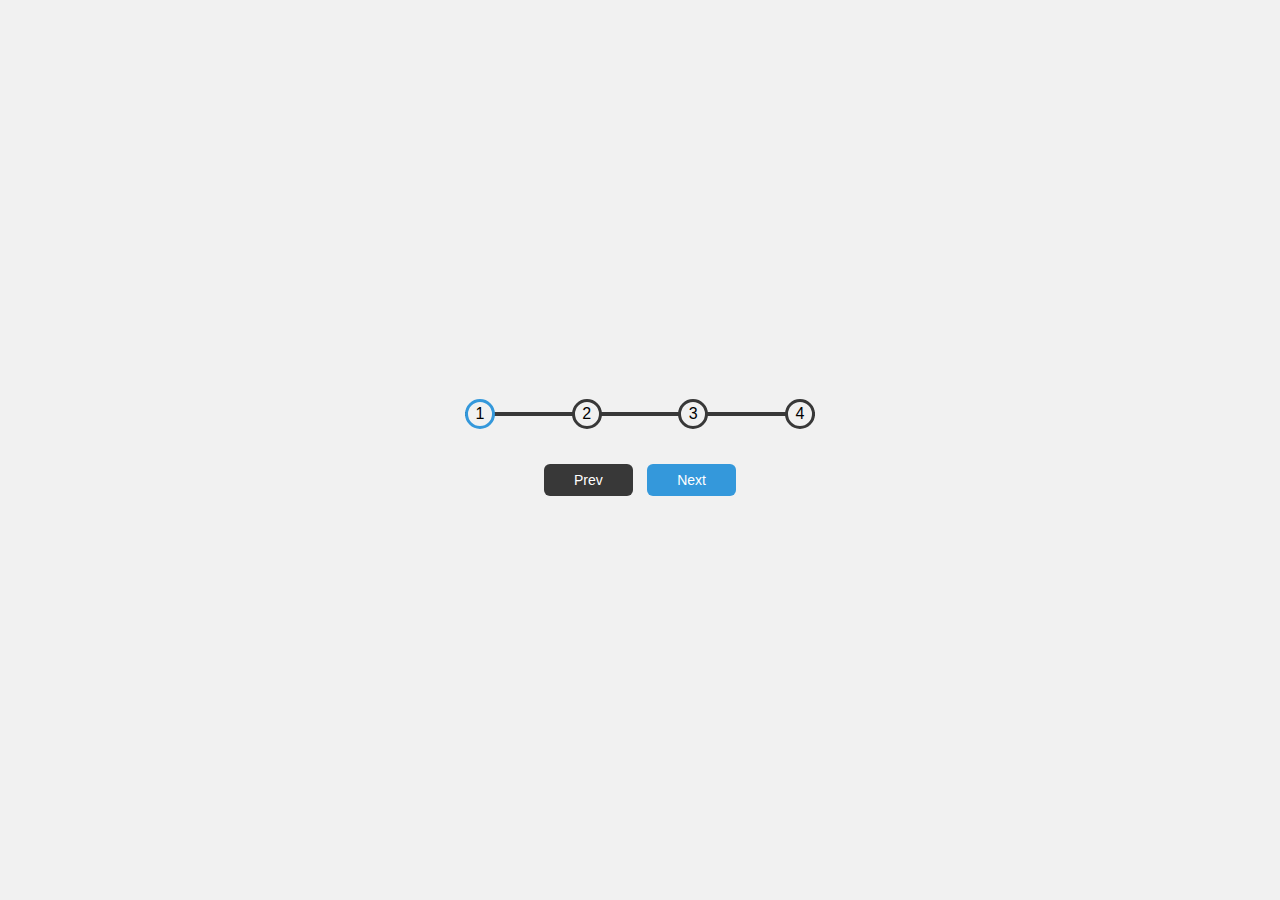
<file: 2.progress_steps/index.html>
<!DOCTYPE html>
<html lang="en">
  <head>
    <meta charset="UTF-8" />
    <meta name="viewport" content="width=device-width, initial-scale=1.0" />
    <!-- <link rel="stylesheet" href="https://cdnjs.cloudflare.com/ajax/libs/font-awesome/6.7.2/css/all.min.css" integrity="sha512-Evv84Mr4kqVGRNSgIGL/F/aIDqQb7xQ2vcrdIwxfjThSH8CSR7PBEakCr51Ck+w+/U6swU2Im1vVX0SVk9ABhg==" crossorigin="anonymous" referrerpolicy="no-referrer" /> -->
    <link rel="stylesheet" href="style.css" />
    <title>Progress Steps</title>
  </head>
  <body>
    <div class="container">
      <div class="progress-container">
        <div class="progress" id="progress"></div>
        <div class="circle active">1</div>
        <div class="circle">2</div>
        <div class="circle">3</div>
        <div class="circle">4</div>
      </div>
      <button class="btn" id="prev" disabled>Prev</button>
      <button class="btn" id="next">Next</button>
    </div>
    <script src="script.js"></script>
  </body>
</html>
</file>
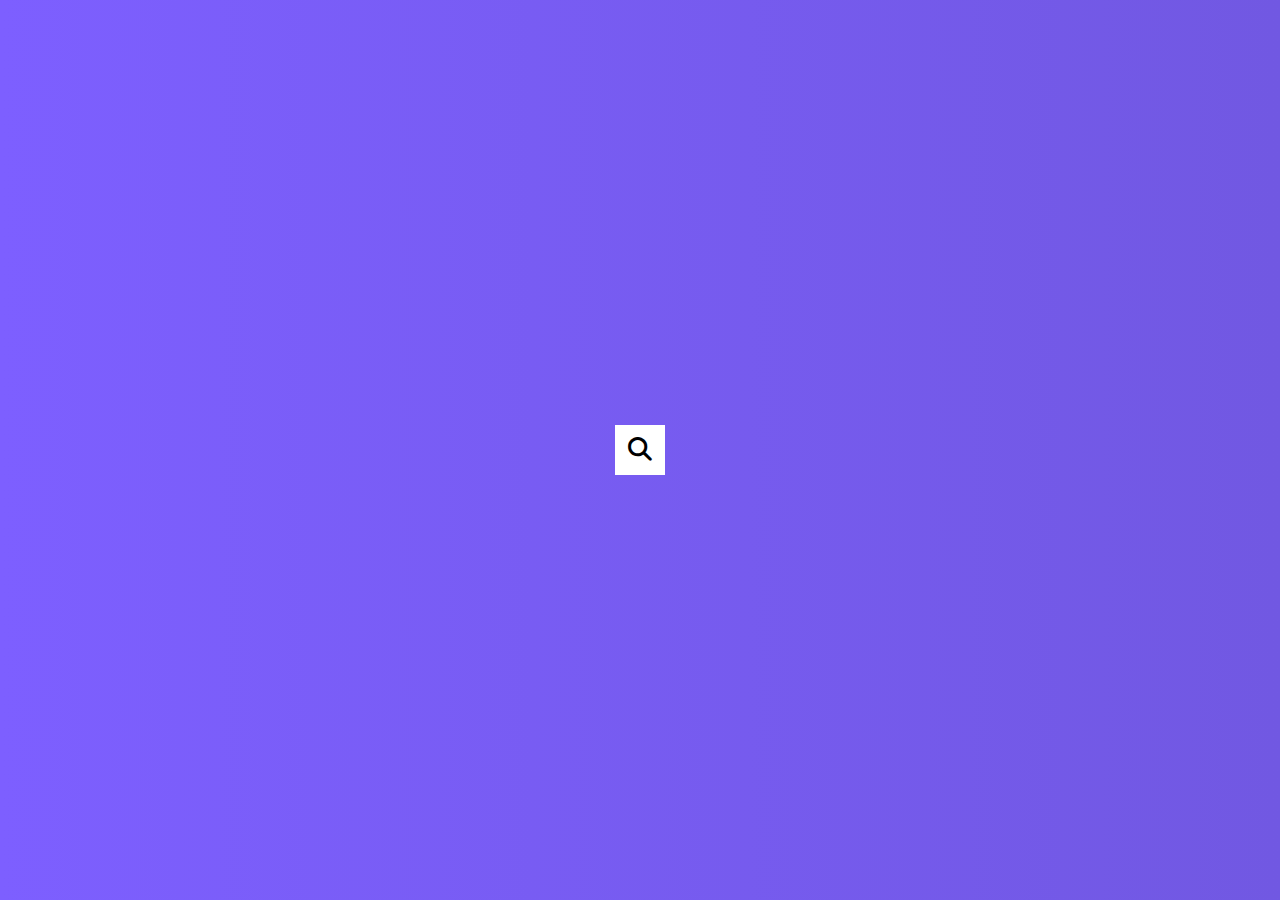
<file: 4.hidden_search_widget/index.html>
<!DOCTYPE html>
<html lang="en">
<head>
    <meta charset="UTF-8">
    <meta name="viewport" content="width=device-width, initial-scale=1.0">
    <link rel="stylesheet" href="https://cdnjs.cloudflare.com/ajax/libs/font-awesome/6.7.2/css/all.min.css" integrity="sha512-Evv84Mr4kqVGRNSgIGL/F/aIDqQb7xQ2vcrdIwxfjThSH8CSR7PBEakCr51Ck+w+/U6swU2Im1vVX0SVk9ABhg==" crossorigin="anonymous" referrerpolicy="no-referrer" /> 
    <link rel="stylesheet" href="style.css">
    <title>Hidden Search Widget</title>
</head>
<body>
    <div class="search">
        <input type="text" class="input" placeholder="Search...">
        <button class="btn">
            <i class="fas fa-search"></i>
        </button>
    </div>
    <script src="script.js"></script>
</body>
</html>
</file>
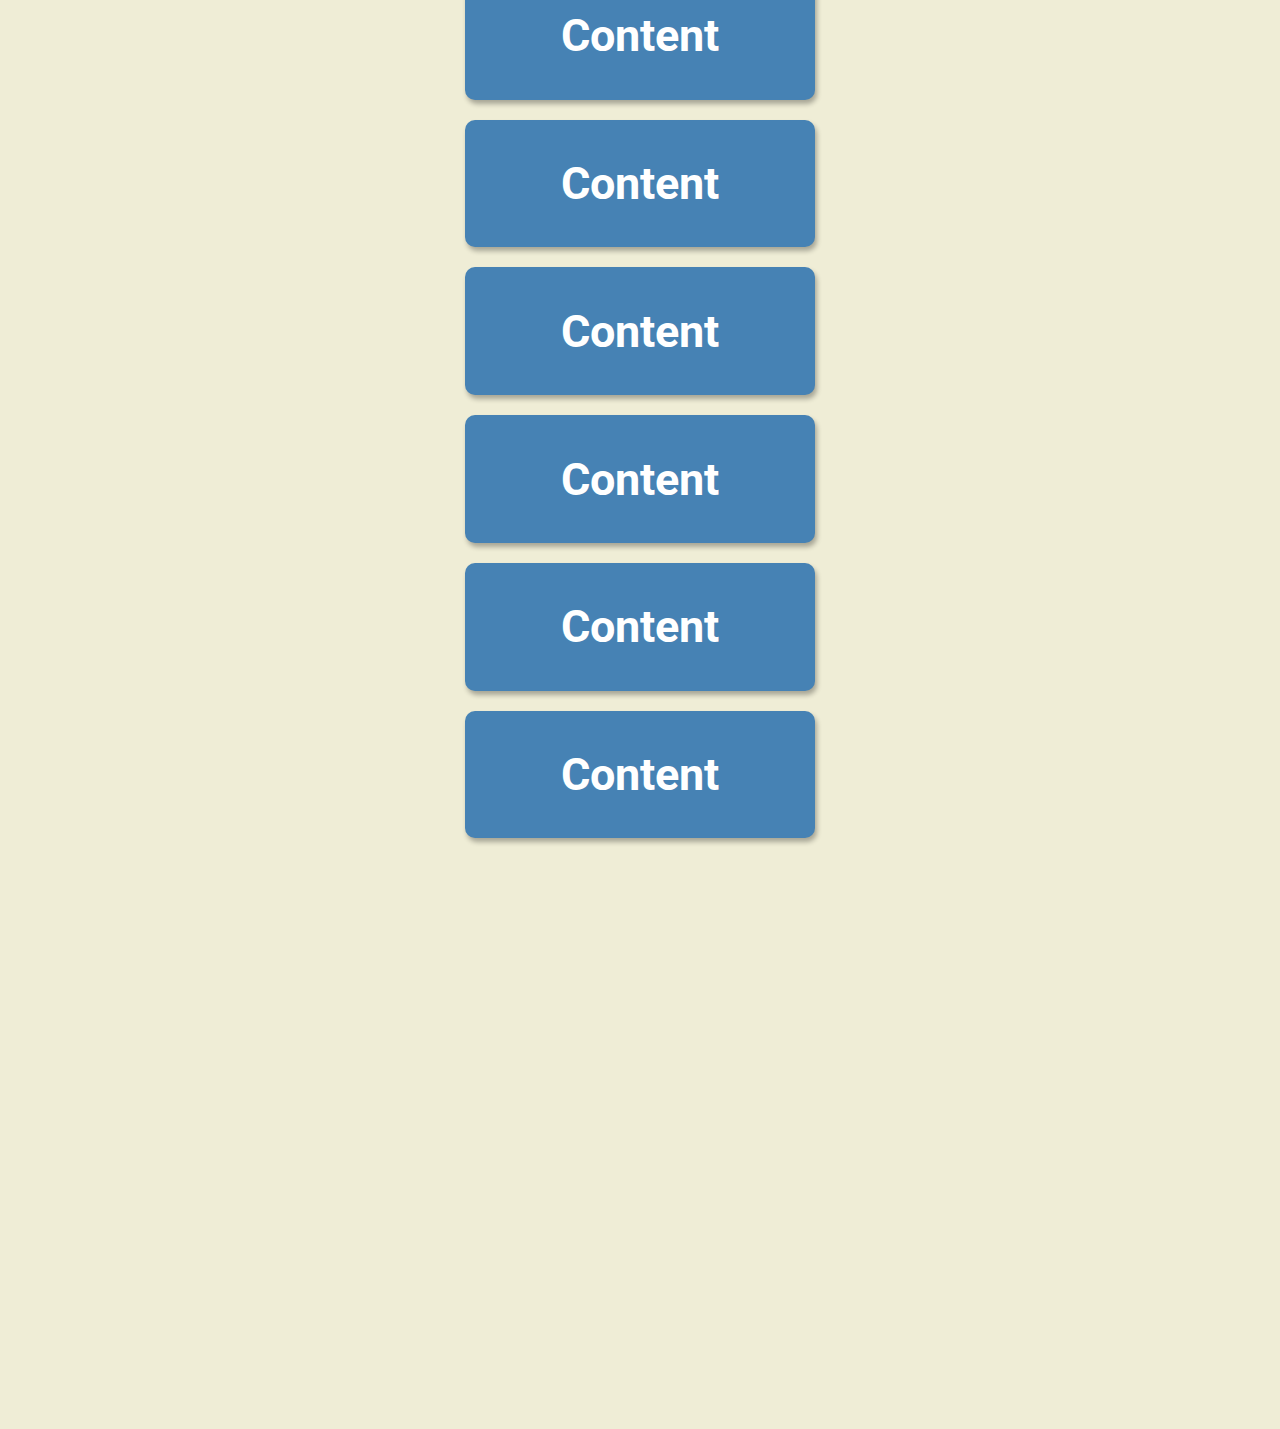
<file: 6.scroll_animation/index.html>
<!DOCTYPE html>
<html lang="en">
<head>
    <meta charset="UTF-8">
    <meta name="viewport" content="width=device-width, initial-scale=1.0">
    <!-- <link rel="stylesheet" href="https://cdnjs.cloudflare.com/ajax/libs/font-awesome/6.7.2/css/all.min.css" integrity="sha512-Evv84Mr4kqVGRNSgIGL/F/aIDqQb7xQ2vcrdIwxfjThSH8CSR7PBEakCr51Ck+w+/U6swU2Im1vVX0SVk9ABhg==" crossorigin="anonymous" referrerpolicy="no-referrer" /> -->
    <link rel="stylesheet" href="style.css">
    <title>Scroll Animation</title>
</head>
<body>
    <h1>Scroll to see the Animation</h1>
    <div class="box"><h2>Content</h2></div>
    <div class="box"><h2>Content</h2></div>
    <div class="box"><h2>Content</h2></div>
    <div class="box"><h2>Content</h2></div>
    <div class="box"><h2>Content</h2></div>
    <div class="box"><h2>Content</h2></div>
    <div class="box"><h2>Content</h2></div>
    <div class="box"><h2>Content</h2></div>
    <div class="box"><h2>Content</h2></div>
    <div class="box"><h2>Content</h2></div>
    <div class="box"><h2>Content</h2></div>
    <div class="box"><h2>Content</h2></div>
    <div class="box"><h2>Content</h2></div>
    <script src="script.js"></script>
</body>
</html>
</file>
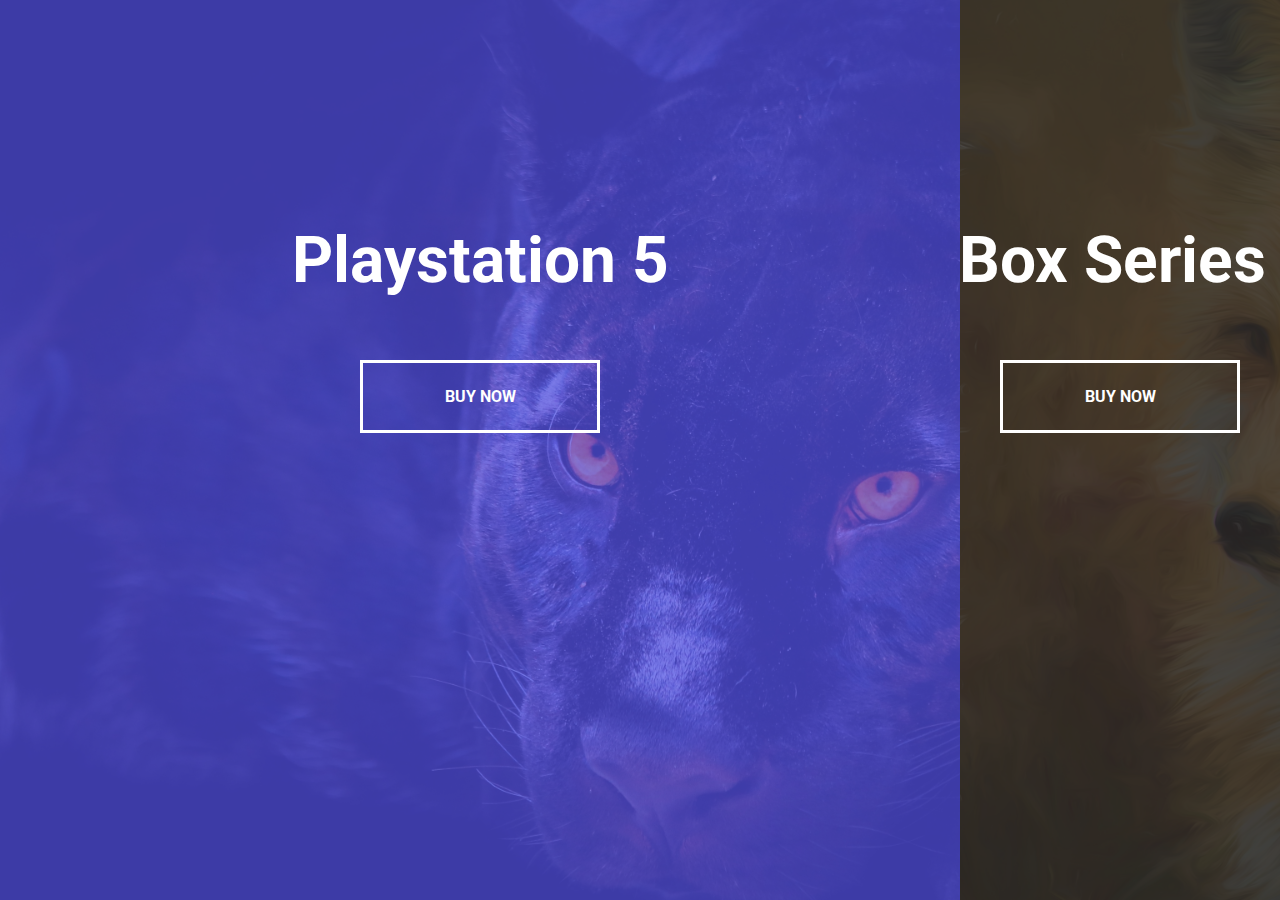
<file: 7.split_landing_page/index.html>
<!DOCTYPE html>
<html lang="en">
  <head>
    <meta charset="UTF-8" />
    <meta name="viewport" content="width=device-width, initial-scale=1.0" />
    <link rel="stylesheet" href="style.css" />
    <title>Split Landing Page
    </title>
  </head>
  <body>
    <div class="container">
      <div class="split left">
        <h1>Playstation 5</h1>
        <a href="#" class="btn">Buy Now</a>
      </div>
      <div class="split right">
        <h1>XBox Series X</h1>
        <a href="#" class="btn">Buy Now</a>
      </div>
    </div>

    <script src="script.js"></script>
  </body>
</html>
</file>
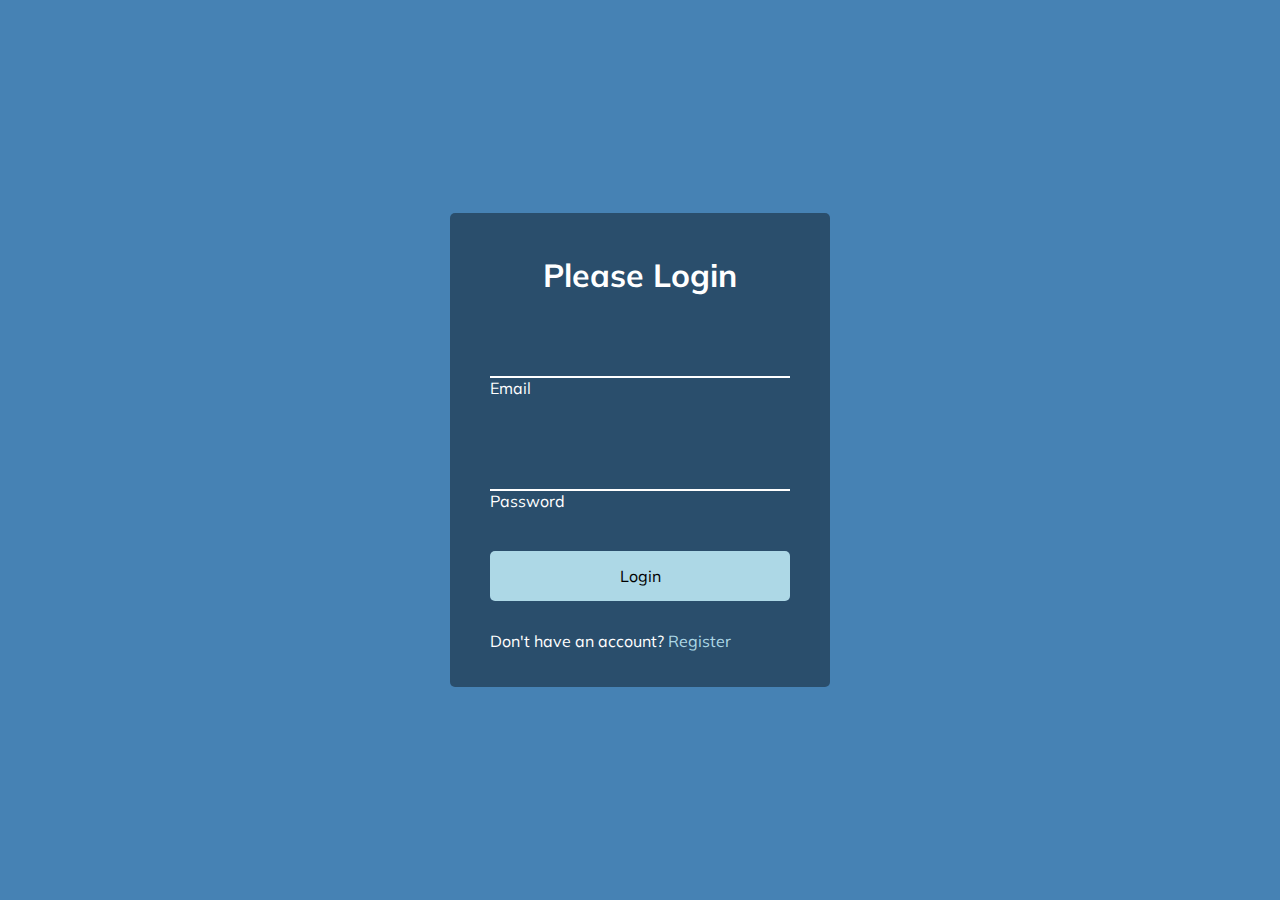
<file: 8.form_wave_animation/index.html>
<!DOCTYPE html>
<html lang="en">
<head>
    <meta charset="UTF-8">
    <meta name="viewport" content="width=device-width, initial-scale=1.0">
    <!-- <link rel="stylesheet" href="https://cdnjs.cloudflare.com/ajax/libs/font-awesome/6.7.2/css/all.min.css" integrity="sha512-Evv84Mr4kqVGRNSgIGL/F/aIDqQb7xQ2vcrdIwxfjThSH8CSR7PBEakCr51Ck+w+/U6swU2Im1vVX0SVk9ABhg==" crossorigin="anonymous" referrerpolicy="no-referrer" /> -->
    <link rel="stylesheet" href="style.css">
    <title>Form Input Wave Animation</title>
</head>
<body>
    <div class="container">
        <h1>Please Login</h1>
        <form>
            <div class="form-control">
                <input type="text" required>
                <label>Email</label>

            </div>
            <div class="form-control">
                <input type="password" required>
                <label>Password</label>
            </div>
            <button class="btn">Login</button>
            <p class="text">Don't have an account? <a href="">Register</a></p>
        </form>

    </div>
    <script src="script.js"></script>
</body>
</html>
</file>
<file: 2.progress_steps/style.css>
@import url('https://fonts.googleapis.com/css2?family=Bytesized&display=swap');


:root {
    --line-border-fill: #3498db;
    --line-border-empty: #383838;
  
  }
  
  * {
    box-sizing: border-box;
  }
  
  body {
    background-color: #f1f1f1;
    font-family: 'Muli', sans-serif;
    display: flex;
    align-items: center;
    justify-content: center;
    height: 100vh;
    overflow: hidden;
    margin: 0;
  }
  
  .container {
    text-align: center;
  }
  
  .progress-container {
    display: flex;
    justify-content: space-between;
    position: relative;
    margin-bottom: 30px;
    max-width: 100%;
    width: 350px;
  }
  
  .progress-container::before {
    content: '';
    background-color: var(--line-border-empty);
    position: absolute;
    top: 50%;
    left: 0;
    transform: translateY(-50%);
    height: 4px;
    width: 100%;
    z-index: -1;
  }
  
  .progress {
    background-color: var(--line-border-fill);
    position: absolute;
    top: 50%;
    left: 0;
    transform: translateY(-50%);
    height: 4px;
    width: 0%;
    z-index: -1;
    transition: 0.4s ease;
  }
  
  .circle {
    background-color: #f1f1f1;
    color:#000000;
    border-radius: 50%;
    height: 30px;
    width: 30px;
    display: flex;
    align-items: center;
    justify-content: center;
    border: 3px solid var(--line-border-empty);
    transition: 0.4s ease;
  }
  
  .circle.active {
    border-color: var(--line-border-fill);
  }
  
  .btn {
    background-color: var(--line-border-fill);
    color: #fff;
    border: 0;
    border-radius: 6px;
    cursor: pointer;
    font-family: inherit;
    padding: 8px 30px;
    margin: 5px;
    font-size: 14px;
  }
  
  .btn:active {
    transform: scale(0.98);
  }
  
  .btn:focus {
    outline: 0;
  }
  
  .btn:disabled {
    background-color: var(--line-border-empty);
    cursor: not-allowed;
  }
</file>
<file: 4.hidden_search_widget/style.css>
@import url('https://fonts.googleapis.com/css2?family=Roboto:wght@400;700&display=swap');

* {
  box-sizing: border-box;
}

body {
  background-image: linear-gradient(90deg, #7d5fff, #7158e2);
  font-family: 'Roboto', sans-serif;
  display: flex;
  align-items: center;
  justify-content: center;
  height: 100vh;
  overflow: hidden;
  margin: 0;
}

.search {
  position: relative;
  height: 50px;
}

.search .input {
  background-color: #fff;
  border: 0;
  font-size: 18px;
  padding: 15px;
  height: 50px;
  width: 50px;
  transition: width 0.3s ease;
}

.btn {
  background-color: #fff;
  border: 0;
  cursor: pointer;
  font-size: 24px;
  position: absolute;
  top: 0;
  left: 0;
  height: 50px;
  width: 50px;
  transition: transform 0.3s ease;
}

.btn:focus,
.input:focus {
  outline: none;
}

.search.active .input {
  width: 200px;
}

.search.active .btn {
  transform: translateX(198px);
}
</file>
<file: 6.scroll_animation/style.css>
@import url('https://fonts.googleapis.com/css2?family=Roboto:ital,wght@0,100..900;1,100..900&display=swap');

* {
    box-sizing: border-box;
}

body{
    background-color: #efedd6;
    font-family: 'Roboto', sans-serif;
    display: flex;
    flex-direction: column;
    align-items: center;
    justify-content: center;
    height: 100vh;
    margin: 0;
    overflow-x: hidden;
}
h1{
    margin: 10px;
}
.box{
    background-color: steelblue;
    color: #fff;
    display: flex;
    align-items: center;
    justify-content: center;
    width: 350px;
    height: 200px;
    margin: 10px;
    border-radius: 10px;
    box-shadow: 2px 4px 5px rgba(0, 0, 0, 0.3);
    transform: translateX(400%);
    transition: transform 0.4s ease;
}
.box:nth-of-type(even) {
    transform: translateX(-400%);
}
.box.show {
    transform: translateX(0);
}
box.show{
    transform: translateX();
}
.box h2{
    font-size: 45px;
}
</file>
<file: 7.split_landing_page/style.css>
@import url('https://fonts.googleapis.com/css2?family=Roboto:ital,wght@0,100..900;1,100..900&display=swap');

:root {
    --left-bg-color: rgba(87, 84, 236, 0.7);
    --right-bg-color: rgba(43, 43, 43, 0.8);
    --left-btn-hover-color: rgba(87, 84, 236, 1);
    --right-btn-hover-color: rgba(28, 122, 28, 1);
    --hover-width: 75%;
    --other-width: 25%;
    --speed: 1000ms;
  }
  
  * {
    box-sizing: border-box;
  }
  
  body {
    font-family: 'Roboto', sans-serif;
    height: 100vh;
    overflow: hidden;
    margin: 0;
  }
  
  h1 {
    font-size: 4rem;
    color: #fff;
    position: absolute;
    left: 50%;
    top: 20%;
    transform: translateX(-50%);
    white-space: nowrap;
  }
  
  .btn {
    position: absolute;
    display: flex;
    align-items: center;
    justify-content: center;
    left: 50%;
    top: 40%;
    transform: translateX(-50%);
    text-decoration: none;
    color: #fff;
    border: #fff solid 0.2rem;
    font-size: 1rem;
    font-weight: bold;
    text-transform: uppercase;
    width: 15rem;
    padding: 1.5rem;
  }
  
  .split.left .btn:hover {
    background-color: var(--left-btn-hover-color);
    border-color: var(--left-btn-hover-color);
  }
  
  .split.right .btn:hover {
    background-color: var(--right-btn-hover-color);
    border-color: var(--right-btn-hover-color);
  }
  
  .container {
    position: relative;
    width: 100%;
    height: 100%;
    background: #333;
  }
  
  .split {
    position: absolute;
    width: 50%;
    height: 100%;
    overflow: hidden;
  }
  
  .split.left {
    left: 0;
    background: url('1.jpg');
    background-repeat: no-repeat;
    background-size: cover;
  }
  
  .split.left::before {
    content: '';
    position: absolute;
    width: 100%;
    height: 100%;
    background-color: var(--left-bg-color);
  }
  
  .split.right {
    right: 0;
    background: url('2.jpg');
    background-repeat: no-repeat;
    background-size: cover;
  }
  
  .split.right::before {
    content: '';
    position: absolute;
    width: 100%;
    height: 100%;
    background-color: var(--right-bg-color);
  }
  
  .split.right,
  .split.left,
  .split.right::before,
  .split.left::before {
    transition: all var(--speed) ease-in-out;
  }
  
  .hover-left .left {
    width: var(--hover-width);
  }
  
  .hover-left .right {
    width: var(--other-width);
  }
  
  .hover-right .right {
    width: var(--hover-width);
  }
  
  .hover-right .left {
    width: var(--other-width);
  }
  
  @media (max-width: 800px) {
    h1 {
      font-size: 2rem;
      top: 30%;
    }
  
    .btn {
      padding: 1.2rem;
      width: 12rem;
    }
  }
</file>
<file: 8.form_wave_animation/style.css>
@import url('https://fonts.googleapis.com/css2?family=Mulish:ital,wght@0,200..1000;1,200..1000&display=swap');

* {
    box-sizing: border-box;
}

body{
    background-color: steelblue;
    color: #fff;
    font-family: 'Mulish', sans-serif;
    display: flex;
    flex-direction: column;
    align-items: center;
    justify-content: center;
    height: 100vh;
    overflow: hidden;
    margin: 0;
}
.container {
    background-color: rgba(0, 0, 0, 0.4);
    padding: 20px 40px;
    border-radius: 5px;
}
.container h1 {
    text-align: center;
    margin-bottom: 30px;
}
.container a {
    text-decoration: none;
    color: lightblue;
}
.btn {
    cursor: pointer;
    display: inline-block;
    width: 100%;
    background: lightblue;
    padding: 15px;
    font-family: inherit;
    font-size: 16px;
    border: 0;
    border-radius: 5px;
}
.btn:focus {
    outline: 0;
}
.btn:active {
    transform: scale(0.98);
}
.text {
    margin-top: 30px;
}
.form-control {
    position: relative;
    margin: 20px 0 40px;
    width: 300px;
}
.form-control input {
    background-color: transparent;
    border: 0;
    border-bottom: 2px #fff solid;
    display: block;
    width: 100%;
    padding: 15px 0;
    font-size: 18px;
    color: #fff;
    position: relative;
    z-index: 100;
}
.form-control input:focus, 
.form-control input:valid {
    outline: 0;
    border-bottom-color: lightblue;
}
.form-control laber {
    position: absolute;
    top: 15px;
    left: 0;
    pointer-events: none;
}
.form-control laber span {
    display: inline-block;
    font-size: 18px;
    min-width: 5px;
    transition: 0.3s cubic-bezier(0.68, -0.55, 0.265, 1.55);
}
.form-control input:focus ~ label span, 
.form-control input:valid ~ label span {
    color: lightblue;
    transform: translateY(-30px);
}
</file>
